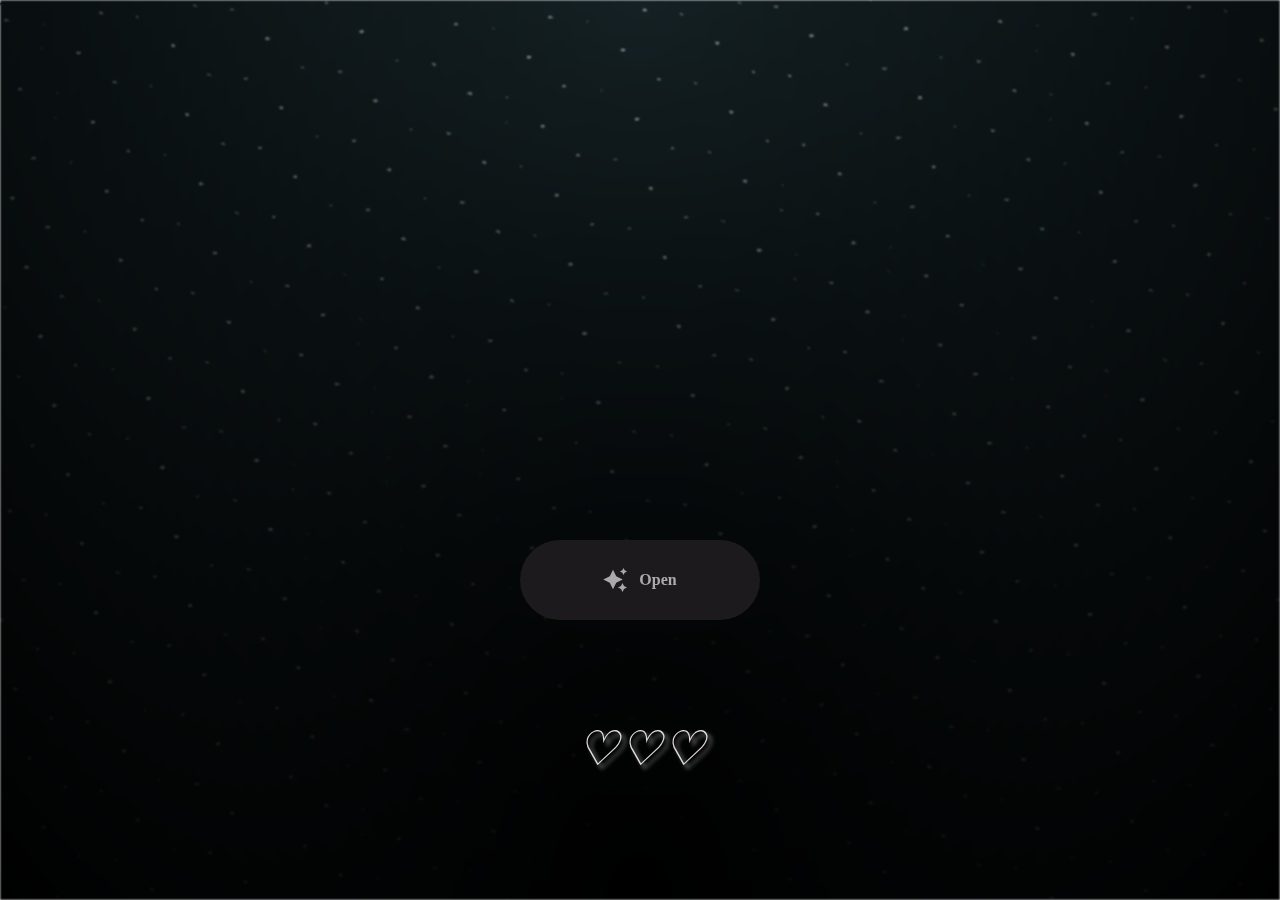
<file: index.html>
<html lang="en">

<head>
  <meta charset="UTF-8">
  <meta name="viewport" content="width=device-width, initial-scale=1.0">
  <link rel="shortcut icon" href="images/gift.png" type="image/x-icon">
  <link rel="stylesheet" href="css/index.css">
  <link rel="stylesheet" href="https://fonts.googleapis.com/css?family=Tangerine">


  <!-- Document Title -->
  <title>Happiest Birthday</title>
</head>

<body>
  <!-- Background -->
  <div class="night"></div>

  <!-- Title -->
  <h1 class="title effect-text" style="color:rgb(228, 221, 219); font-size: 20px;   font-family: 'Tangerine', serif;
  font-size: 48px;
  text-shadow: 4px 4px 4px #aaa;"></h1>

  <!-- Button -->
  <div style="position: absolute; top: 60vh; width: 100%; display: flex; justify-content: center;">
    <a href="flower.html" class="btn">
      <svg height="24" width="24" fill="#FFFFFF" viewBox="0 0 24 24" data-name="Layer 1" id="Layer_1" class="sparkle">
        <path
          d="M10,21.236,6.755,14.745.264,11.5,6.755,8.255,10,1.764l3.245,6.491L19.736,11.5l-6.491,3.245ZM18,21l1.5,3L21,21l3-1.5L21,18l-1.5-3L18,18l-3,1.5ZM19.333,4.667,20.5,7l1.167-2.333L24,3.5,21.667,2.333,20.5,0,19.333,2.333,17,3.5Z">
        </path>
      </svg>

      <span class="text">Open</span>
    </a>
  </div>

  <div style="position: absolute; top: 80vh; width: 100%; display: flex; justify-content: center;">

    <i style="color:rgb(228, 221, 219); font-size: 20px;   font-family: 'Tangerine', serif;
    font-size: 48px;
    text-shadow: 4px 4px 4px #aaa;" >  ♡♡♡</i>
  </div>

  <p>This is a paragraph.</p>

  <script src="js/index.js"></script>
</body>

</html>
</file>
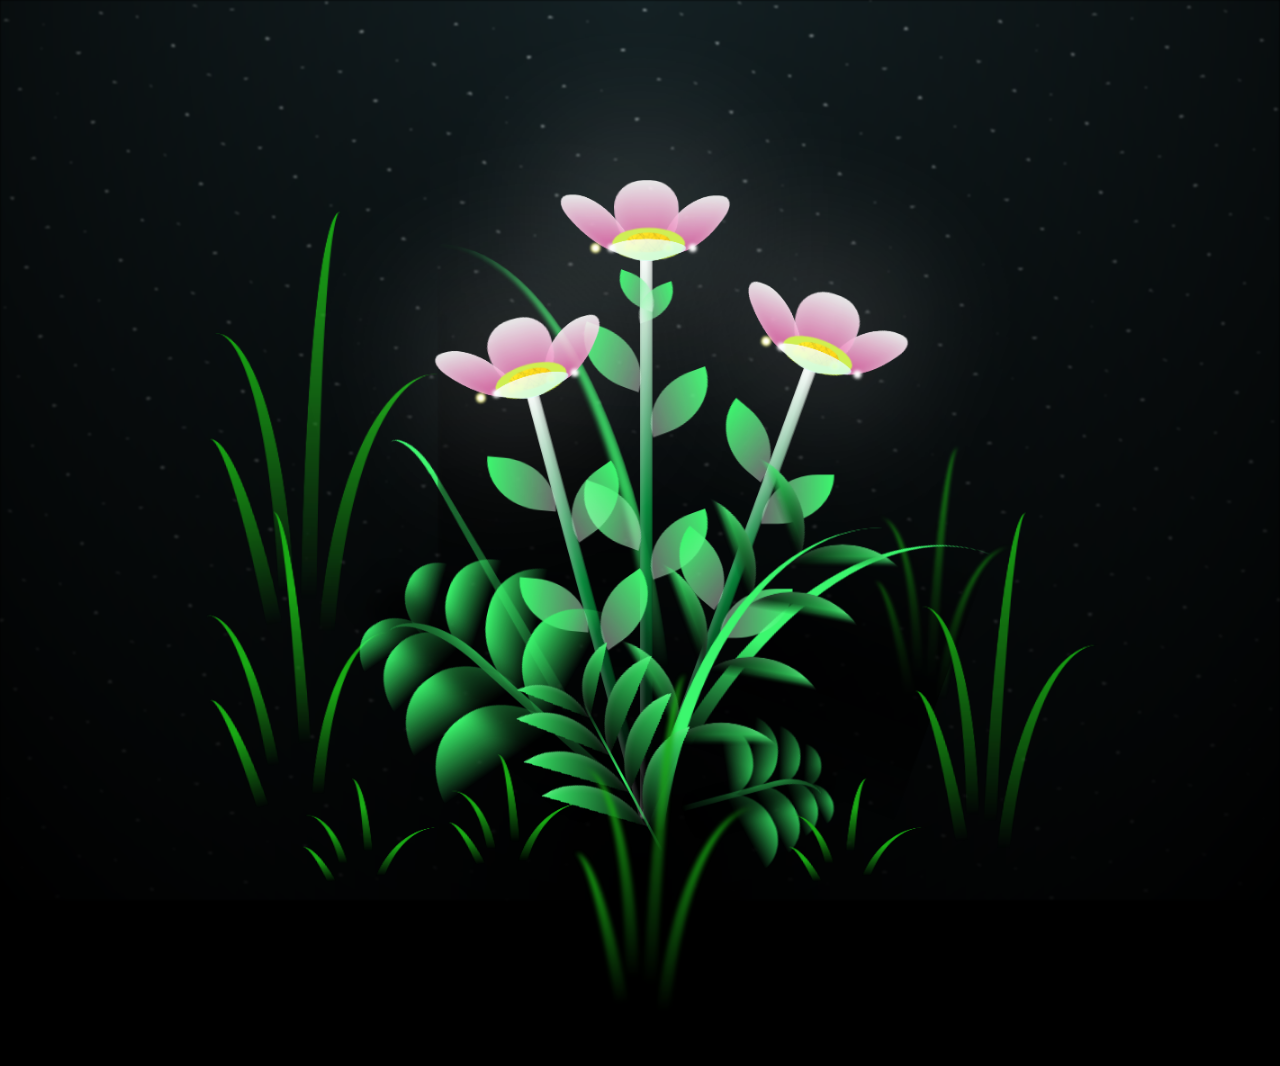
<file: flower.html>
<!DOCTYPE html>
<html lang="en">

<head>
  <meta charset="UTF-8">
  <meta http-equiv="X-UA-Compatible" content="IE=edge">
  <meta name="viewport" content="width=device-width, initial-scale=1.0">
  <link rel="shortcut icon" href="images/gift.png" type="image/x-icon">
  <link rel="stylesheet" href="css/style.css">
  <link rel="stylesheet" href="https://fonts.googleapis.com/css?family=Tangerine">

  <!-- Document Title -->
  <title>Happiest Birthday</title>
</head>

<body class="not-loaded">
  <!-- Background -->
  <div class="night"></div>

  <!-- Flower -->
  <div class="flowers">
    <div class="flower flower--1">
      <div class="flower__leafs flower__leafs--1">
        <div class="flower__leaf flower__leaf--1"></div>
        <div class="flower__leaf flower__leaf--2"></div>
        <div class="flower__leaf flower__leaf--3"></div>
        <div class="flower__leaf flower__leaf--4"></div>
        <div class="flower__white-circle"></div>

        <div class="flower__light flower__light--1"></div>
        <div class="flower__light flower__light--2"></div>
        <div class="flower__light flower__light--3"></div>
        <div class="flower__light flower__light--4"></div>
        <div class="flower__light flower__light--5"></div>
        <div class="flower__light flower__light--6"></div>
        <div class="flower__light flower__light--7"></div>
        <div class="flower__light flower__light--8"></div>

      </div>
      <div class="flower__line">
        <div class="flower__line__leaf flower__line__leaf--1"></div>
        <div class="flower__line__leaf flower__line__leaf--2"></div>
        <div class="flower__line__leaf flower__line__leaf--3"></div>
        <div class="flower__line__leaf flower__line__leaf--4"></div>
        <div class="flower__line__leaf flower__line__leaf--5"></div>
        <div class="flower__line__leaf flower__line__leaf--6"></div>
      </div>
    </div>

    <div class="flower flower--2">
      <div class="flower__leafs flower__leafs--2">
        <div class="flower__leaf flower__leaf--1"></div>
        <div class="flower__leaf flower__leaf--2"></div>
        <div class="flower__leaf flower__leaf--3"></div>
        <div class="flower__leaf flower__leaf--4"></div>
        <div class="flower__white-circle"></div>

        <div class="flower__light flower__light--1"></div>
        <div class="flower__light flower__light--2"></div>
        <div class="flower__light flower__light--3"></div>
        <div class="flower__light flower__light--4"></div>
        <div class="flower__light flower__light--5"></div>
        <div class="flower__light flower__light--6"></div>
        <div class="flower__light flower__light--7"></div>
        <div class="flower__light flower__light--8"></div>

      </div>
      <div class="flower__line">
        <div class="flower__line__leaf flower__line__leaf--1"></div>
        <div class="flower__line__leaf flower__line__leaf--2"></div>
        <div class="flower__line__leaf flower__line__leaf--3"></div>
        <div class="flower__line__leaf flower__line__leaf--4"></div>
      </div>
    </div>

    <div class="flower flower--3">
      <div class="flower__leafs flower__leafs--3">
        <div class="flower__leaf flower__leaf--1"></div>
        <div class="flower__leaf flower__leaf--2"></div>
        <div class="flower__leaf flower__leaf--3"></div>
        <div class="flower__leaf flower__leaf--4"></div>
        <div class="flower__white-circle"></div>

        <div class="flower__light flower__light--1"></div>
        <div class="flower__light flower__light--2"></div>
        <div class="flower__light flower__light--3"></div>
        <div class="flower__light flower__light--4"></div>
        <div class="flower__light flower__light--5"></div>
        <div class="flower__light flower__light--6"></div>
        <div class="flower__light flower__light--7"></div>
        <div class="flower__light flower__light--8"></div>

      </div>
      <div class="flower__line">
        <div class="flower__line__leaf flower__line__leaf--1"></div>
        <div class="flower__line__leaf flower__line__leaf--2"></div>
        <div class="flower__line__leaf flower__line__leaf--3"></div>
        <div class="flower__line__leaf flower__line__leaf--4"></div>
      </div>
    </div>

    <div class="grow-ans" style="--d:1.2s">
      <div class="flower__g-long">
        <div class="flower__g-long__top"></div>
        <div class="flower__g-long__bottom"></div>
      </div>
    </div>

    <div class="growing-grass">
      <div class="flower__grass flower__grass--1">
        <div class="flower__grass--top"></div>
        <div class="flower__grass--bottom"></div>
        <div class="flower__grass__leaf flower__grass__leaf--1"></div>
        <div class="flower__grass__leaf flower__grass__leaf--2"></div>
        <div class="flower__grass__leaf flower__grass__leaf--3"></div>
        <div class="flower__grass__leaf flower__grass__leaf--4"></div>
        <div class="flower__grass__leaf flower__grass__leaf--5"></div>
        <div class="flower__grass__leaf flower__grass__leaf--6"></div>
        <div class="flower__grass__leaf flower__grass__leaf--7"></div>
        <div class="flower__grass__leaf flower__grass__leaf--8"></div>
        <div class="flower__grass__overlay"></div>
      </div>
    </div>

    <div class="growing-grass">
      <div class="flower__grass flower__grass--2">
        <div class="flower__grass--top"></div>
        <div class="flower__grass--bottom"></div>
        <div class="flower__grass__leaf flower__grass__leaf--1"></div>
        <div class="flower__grass__leaf flower__grass__leaf--2"></div>
        <div class="flower__grass__leaf flower__grass__leaf--3"></div>
        <div class="flower__grass__leaf flower__grass__leaf--4"></div>
        <div class="flower__grass__leaf flower__grass__leaf--5"></div>
        <div class="flower__grass__leaf flower__grass__leaf--6"></div>
        <div class="flower__grass__leaf flower__grass__leaf--7"></div>
        <div class="flower__grass__leaf flower__grass__leaf--8"></div>
        <div class="flower__grass__overlay"></div>
      </div>
    </div>

    <div class="grow-ans" style="--d:2.4s">
      <div class="flower__g-right flower__g-right--1">
        <div class="leaf"></div>
      </div>
    </div>

    <div class="grow-ans" style="--d:2.8s">
      <div class="flower__g-right flower__g-right--2">
        <div class="leaf"></div>
      </div>
    </div>

    <div class="grow-ans" style="--d:2.8s">
      <div class="flower__g-front">
        <div class="flower__g-front__leaf-wrapper flower__g-front__leaf-wrapper--1">
          <div class="flower__g-front__leaf"></div>
        </div>
        <div class="flower__g-front__leaf-wrapper flower__g-front__leaf-wrapper--2">
          <div class="flower__g-front__leaf"></div>
        </div>
        <div class="flower__g-front__leaf-wrapper flower__g-front__leaf-wrapper--3">
          <div class="flower__g-front__leaf"></div>
        </div>
        <div class="flower__g-front__leaf-wrapper flower__g-front__leaf-wrapper--4">
          <div class="flower__g-front__leaf"></div>
        </div>
        <div class="flower__g-front__leaf-wrapper flower__g-front__leaf-wrapper--5">
          <div class="flower__g-front__leaf"></div>
        </div>
        <div class="flower__g-front__leaf-wrapper flower__g-front__leaf-wrapper--6">
          <div class="flower__g-front__leaf"></div>
        </div>
        <div class="flower__g-front__leaf-wrapper flower__g-front__leaf-wrapper--7">
          <div class="flower__g-front__leaf"></div>
        </div>
        <div class="flower__g-front__leaf-wrapper flower__g-front__leaf-wrapper--8">
          <div class="flower__g-front__leaf"></div>
        </div>
        <div class="flower__g-front__line"></div>
      </div>
    </div>

    <div class="grow-ans" style="--d:3.2s">
      <div class="flower__g-fr">
        <div class="leaf"></div>
        <div class="flower__g-fr__leaf flower__g-fr__leaf--1"></div>
        <div class="flower__g-fr__leaf flower__g-fr__leaf--2"></div>
        <div class="flower__g-fr__leaf flower__g-fr__leaf--3"></div>
        <div class="flower__g-fr__leaf flower__g-fr__leaf--4"></div>
        <div class="flower__g-fr__leaf flower__g-fr__leaf--5"></div>
        <div class="flower__g-fr__leaf flower__g-fr__leaf--6"></div>
        <div class="flower__g-fr__leaf flower__g-fr__leaf--7"></div>
        <div class="flower__g-fr__leaf flower__g-fr__leaf--8"></div>
      </div>
    </div>

    <div class="long-g long-g--0">
      <div class="grow-ans" style="--d:3s">
        <div class="leaf leaf--0"></div>
      </div>
      <div class="grow-ans" style="--d:2.2s">
        <div class="leaf leaf--1"></div>
      </div>
      <div class="grow-ans" style="--d:3.4s">
        <div class="leaf leaf--2"></div>
      </div>
      <div class="grow-ans" style="--d:3.6s">
        <div class="leaf leaf--3"></div>
      </div>
    </div>

    <div class="long-g long-g--1">
      <div class="grow-ans" style="--d:3.6s">
        <div class="leaf leaf--0"></div>
      </div>
      <div class="grow-ans" style="--d:3.8s">
        <div class="leaf leaf--1"></div>
      </div>
      <div class="grow-ans" style="--d:4s">
        <div class="leaf leaf--2"></div>
      </div>
      <div class="grow-ans" style="--d:4.2s">
        <div class="leaf leaf--3"></div>
      </div>
    </div>

    <div class="long-g long-g--2">
      <div class="grow-ans" style="--d:4s">
        <div class="leaf leaf--0"></div>
      </div>
      <div class="grow-ans" style="--d:4.2s">
        <div class="leaf leaf--1"></div>
      </div>
      <div class="grow-ans" style="--d:4.4s">
        <div class="leaf leaf--2"></div>
      </div>
      <div class="grow-ans" style="--d:4.6s">
        <div class="leaf leaf--3"></div>
      </div>
    </div>

    <div class="long-g long-g--3">
      <div class="grow-ans" style="--d:4s">
        <div class="leaf leaf--0"></div>
      </div>
      <div class="grow-ans" style="--d:4.2s">
        <div class="leaf leaf--1"></div>
      </div>
      <div class="grow-ans" style="--d:3s">
        <div class="leaf leaf--2"></div>
      </div>
      <div class="grow-ans" style="--d:3.6s">
        <div class="leaf leaf--3"></div>
      </div>
    </div>

    <div class="long-g long-g--4">
      <div class="grow-ans" style="--d:4s">
        <div class="leaf leaf--0"></div>
      </div>
      <div class="grow-ans" style="--d:4.2s">
        <div class="leaf leaf--1"></div>
      </div>
      <div class="grow-ans" style="--d:3s">
        <div class="leaf leaf--2"></div>
      </div>
      <div class="grow-ans" style="--d:3.6s">
        <div class="leaf leaf--3"></div>
      </div>
    </div>

    <div class="long-g long-g--5">
      <div class="grow-ans" style="--d:4s">
        <div class="leaf leaf--0"></div>
      </div>
      <div class="grow-ans" style="--d:4.2s">
        <div class="leaf leaf--1"></div>
      </div>
      <div class="grow-ans" style="--d:3s">
        <div class="leaf leaf--2"></div>
      </div>
      <div class="grow-ans" style="--d:3.6s">
        <div class="leaf leaf--3"></div>
      </div>
    </div>

    <div class="long-g long-g--6">
      <div class="grow-ans" style="--d:4.2s">
        <div class="leaf leaf--0"></div>
      </div>
      <div class="grow-ans" style="--d:4.4s">
        <div class="leaf leaf--1"></div>
      </div>
      <div class="grow-ans" style="--d:4.6s">
        <div class="leaf leaf--2"></div>
      </div>
      <div class="grow-ans" style="--d:4.8s">
        <div class="leaf leaf--3"></div>
      </div>
    </div>

    <div class="long-g long-g--7">
      <div class="grow-ans" style="--d:3s">
        <div class="leaf leaf--0"></div>
      </div>
      <div class="grow-ans" style="--d:3.2s">
        <div class="leaf leaf--1"></div>
      </div>
      <div class="grow-ans" style="--d:3.5s">
        <div class="leaf leaf--2"></div>
      </div>
      <div class="grow-ans" style="--d:3.6s">
        <div class="leaf leaf--3"></div>
      </div>
    </div>
  </div>

  <!-- Title -->
  <h1 class="title"><span id="title"></span></h1>
</body>

</html>

<!-- Import Javascript -->
<script src="js/main.js"></script>
</file>
<file: css/index.css>
*,
*::after,
*::before {
  padding: 0;
  margin: 0;
  box-sizing: border-box;
}

:root {
  --dark-color: #000;
}

.night {
  position: fixed;
  left: 50%;
  top: 0;
  transform: translateX(-50%);
  width: 100%;
  height: 100%;
  filter: blur(0.1vmin);
  background-image: radial-gradient(ellipse at top, transparent 0%, var(--dark-color)), radial-gradient(ellipse at bottom, var(--dark-color), rgba(145, 233, 255, 0.2)), repeating-linear-gradient(220deg, rgb(0, 0, 0) 0px, rgb(0, 0, 0) 19px, transparent 19px, transparent 22px), repeating-linear-gradient(189deg, rgb(0, 0, 0) 0px, rgb(0, 0, 0) 19px, transparent 19px, transparent 22px), repeating-linear-gradient(148deg, rgb(0, 0, 0) 0px, rgb(0, 0, 0) 19px, transparent 19px, transparent 22px), linear-gradient(90deg, rgb(255, 255, 250), rgb(240, 240, 240));
}



.title {
  position: absolute;
  top: 0;
  left: 0;
  color: white;
  font-family: 'Courier New', Courier, monospace;

  display: flex;
  flex-wrap: wrap;
  justify-content: center;
  align-content: center;
  align-items: center;

  width: 100%;
  height: 100vh;
  text-shadow: 0 0 20px white;
  letter-spacing: 0px;
}

@media (min-width: 500px) {
  .title {
    letter-spacing: 20px;
  }
}

@keyframes typing {
  from {
    opacity: 0;
  }

  to {
    opacity: 1;
  }
}

/* Terapkan animasi dengan delay */
.title span {
  opacity: 0;
  animation: typing 1s ease forwards;
  animation-delay: var(--delay);
}

a {
  text-decoration: none;
}

.btn {
  border: none;
  width: 15em;
  height: 5em;
  border-radius: 3em;
  display: flex;
  justify-content: center;
  align-items: center;
  gap: 12px;
  background: #1C1A1C;
  cursor: pointer;
  transition: all 450ms ease-in-out;
}

.sparkle {
  fill: #AAAAAA;
  transition: all 800ms ease;
}

.text {
  font-weight: 600;
  color: #AAAAAA;
  font-size: medium;
}

.btn:hover {
  background: linear-gradient(0deg, #edaadf, #f516ee);
  box-shadow: inset 0px 1px 0px 0px rgba(255, 255, 255, 0.4),
    inset 0px -4px 0px 0px rgba(0, 0, 0, 0.2),
    0px 0px 0px 4px rgba(255, 255, 255, 0.2),
    0px 0px 180px 0px #f516ee;
  transform: translateY(-2px);
}

.btn:hover .text {
  color: white;
}

.btn:hover .sparkle {
  fill: rgb(255, 254, 254);
  transform: scale(2.1);
}


@keyframes bellshake {
  0% { transform: rotate(0); }
  15% { transform: rotate(5deg); }
  30% { transform: rotate(-5deg); }
  45% { transform: rotate(4deg); }
  60% { transform: rotate(-4deg); }
  75% { transform: rotate(2deg); }
  85% { transform: rotate(-2deg); }
  92% { transform: rotate(1deg); }
  100% { transform: rotate(0); }
}
</file>
<file: css/style.css>
*,
*::after,
*::before {
  padding: 0;
  margin: 0;
  box-sizing: border-box;
}

:root {
  --dark-color: #000;
}

.title {
  position: absolute;
  width: 100%;
  text-align: center;
  margin-top: 20px;
  top: 0;
  left: 0;
  color: #a7ffee;
  text-shadow: 0px 0px 20px rgb(247, 77, 173);
  font-family: 'Tangerine', serif;
  font-size: 48px;

}

body {
  display: flex;
  align-items: flex-end;
  justify-content: center;
  min-height: 100vh;
  background-color: var(--dark-color);
  overflow: hidden;
  perspective: 1000px;
  text-shadow: 0px 0px 20px rgb(247, 77, 173);
  font-family: 'Tangerine', serif;
  font-size: 48px;
  text-shadow: 4px 4px 4px #f3e5e5;
}

.night {
  position: fixed;
  left: 50%;
  top: 0;
  transform: translateX(-50%);
  width: 100%;
  height: 100%;
  filter: blur(0.1vmin);
  background-image: radial-gradient(ellipse at top, transparent 0%, var(--dark-color)), radial-gradient(ellipse at bottom, var(--dark-color), rgba(145, 233, 255, 0.2)), repeating-linear-gradient(220deg, rgb(0, 0, 0) 0px, rgb(0, 0, 0) 19px, transparent 19px, transparent 22px), repeating-linear-gradient(189deg, rgb(0, 0, 0) 0px, rgb(0, 0, 0) 19px, transparent 19px, transparent 22px), repeating-linear-gradient(148deg, rgb(0, 0, 0) 0px, rgb(0, 0, 0) 19px, transparent 19px, transparent 22px), linear-gradient(90deg, rgb(255, 255, 250), rgb(240, 240, 240));
}

.flowers {
  position: relative;
  transform: scale(0.9);
}

.flower {
  position: absolute;
  bottom: 10vmin;
  transform-origin: bottom center;
  z-index: 10;
  --fl-speed: 0.8s;
}

.flower--1 {
  animation: moving-flower-1 4s linear infinite;
}

.flower--1 .flower__line {
  height: 70vmin;
  animation-delay: 0.3s;
}

.flower--1 .flower__line__leaf--1 {
  animation: blooming-leaf-right var(--fl-speed) 1.6s backwards;
}

.flower--1 .flower__line__leaf--2 {
  animation: blooming-leaf-right var(--fl-speed) 1.4s backwards;
}

.flower--1 .flower__line__leaf--3 {
  animation: blooming-leaf-left var(--fl-speed) 1.2s backwards;
}

.flower--1 .flower__line__leaf--4 {
  animation: blooming-leaf-left var(--fl-speed) 1s backwards;
}

.flower--1 .flower__line__leaf--5 {
  animation: blooming-leaf-right var(--fl-speed) 1.8s backwards;
}

.flower--1 .flower__line__leaf--6 {
  animation: blooming-leaf-left var(--fl-speed) 2s backwards;
}

.flower--2 {
  left: 50%;
  transform: rotate(20deg);
  animation: moving-flower-2 4s linear infinite;
}

.flower--2 .flower__line {
  height: 60vmin;
  animation-delay: 0.6s;
}

.flower--2 .flower__line__leaf--1 {
  animation: blooming-leaf-right var(--fl-speed) 1.9s backwards;
}

.flower--2 .flower__line__leaf--2 {
  animation: blooming-leaf-right var(--fl-speed) 1.7s backwards;
}

.flower--2 .flower__line__leaf--3 {
  animation: blooming-leaf-left var(--fl-speed) 1.5s backwards;
}

.flower--2 .flower__line__leaf--4 {
  animation: blooming-leaf-left var(--fl-speed) 1.3s backwards;
}

.flower--3 {
  left: 50%;
  transform: rotate(-15deg);
  animation: moving-flower-3 4s linear infinite;
}

.flower--3 .flower__line {
  animation-delay: 0.9s;
}

.flower--3 .flower__line__leaf--1 {
  animation: blooming-leaf-right var(--fl-speed) 2.5s backwards;
}

.flower--3 .flower__line__leaf--2 {
  animation: blooming-leaf-right var(--fl-speed) 2.3s backwards;
}

.flower--3 .flower__line__leaf--3 {
  animation: blooming-leaf-left var(--fl-speed) 2.1s backwards;
}

.flower--3 .flower__line__leaf--4 {
  animation: blooming-leaf-left var(--fl-speed) 1.9s backwards;
}

.flower__leafs {
  position: relative;
  animation: blooming-flower 2s backwards;
}

.flower__leafs--1 {
  animation-delay: 1.1s;
}

.flower__leafs--2 {
  animation-delay: 1.4s;
}

.flower__leafs--3 {
  animation-delay: 1.7s;
}

.flower__leafs::after {
  content: "";
  position: absolute;
  left: 0;
  top: 0;
  transform: translate(-50%, -100%);
  width: 8vmin;
  height: 8vmin;
  background-color: #fff;
  filter: blur(10vmin);
}

.flower__leaf {
  position: absolute;
  bottom: 0;
  left: 50%;
  width: 8vmin;
  height: 11vmin;
  border-radius: 51% 49% 47% 53%/44% 45% 55% 69%;
  background-color: #a7ffee;
  background-image: linear-gradient(to top, #e0499a, #fff);
  transform-origin: bottom center;
  opacity: 0.9;
  box-shadow: inset 0 0 2vmin rgba(255, 255, 255, 0.5);
}

.flower__leaf--1 {
  transform: translate(-10%, 1%) rotateY(40deg) rotateX(-50deg);
}

.flower__leaf--2 {
  transform: translate(-50%, -4%) rotateX(40deg);
}

.flower__leaf--3 {
  transform: translate(-90%, 0%) rotateY(45deg) rotateX(50deg);
}

.flower__leaf--4 {
  width: 8vmin;
  height: 8vmin;
  transform-origin: bottom left;
  border-radius: 4vmin 10vmin 4vmin 4vmin;
  transform: translate(0%, 18%) rotateX(70deg) rotate(-43deg);
  background-image: linear-gradient(to top, rgba(255, 2555, 255, 0.4), #fff);
  z-index: 1;
  opacity: 0.8;
  -webkit-transform: translate(0%, 18%) rotateX(70deg) rotate(-43deg);
  -moz-transform: translate(0%, 18%) rotateX(70deg) rotate(-43deg);
  -ms-transform: translate(0%, 18%) rotateX(70deg) rotate(-43deg);
  -o-transform: translate(0%, 18%) rotateX(70deg) rotate(-43deg);
}

.flower__white-circle {
  position: absolute;
  left: -3.5vmin;
  top: -3vmin;
  width: 9vmin;
  height: 4vmin;
  border-radius: 50%;
  background-color: #cbed41;
}

.flower__white-circle::after {
  content: "";
  position: absolute;
  left: 50%;
  top: 45%;
  transform: translate(-50%, -50%);
  width: 60%;
  height: 60%;
  border-radius: inherit;
  background-image: repeating-linear-gradient(135deg, rgba(0, 0, 0, 0.03) 0px, rgba(0, 0, 0, 0.03) 1px, transparent 1px, transparent 12px), repeating-linear-gradient(45deg, rgba(0, 0, 0, 0.03) 0px, rgba(0, 0, 0, 0.03) 1px, transparent 1px, transparent 12px), repeating-linear-gradient(67.5deg, rgba(0, 0, 0, 0.03) 0px, rgba(0, 0, 0, 0.03) 1px, transparent 1px, transparent 12px), repeating-linear-gradient(135deg, rgba(0, 0, 0, 0.03) 0px, rgba(0, 0, 0, 0.03) 1px, transparent 1px, transparent 12px), repeating-linear-gradient(45deg, rgba(0, 0, 0, 0.03) 0px, rgba(0, 0, 0, 0.03) 1px, transparent 1px, transparent 12px), repeating-linear-gradient(112.5deg, rgba(0, 0, 0, 0.03) 0px, rgba(0, 0, 0, 0.03) 1px, transparent 1px, transparent 12px), repeating-linear-gradient(112.5deg, rgba(0, 0, 0, 0.03) 0px, rgba(0, 0, 0, 0.03) 1px, transparent 1px, transparent 12px), repeating-linear-gradient(45deg, rgba(0, 0, 0, 0.03) 0px, rgba(0, 0, 0, 0.03) 1px, transparent 1px, transparent 12px), repeating-linear-gradient(22.5deg, rgba(0, 0, 0, 0.03) 0px, rgba(0, 0, 0, 0.03) 1px, transparent 1px, transparent 12px), repeating-linear-gradient(45deg, rgba(0, 0, 0, 0.03) 0px, rgba(0, 0, 0, 0.03) 1px, transparent 1px, transparent 12px), repeating-linear-gradient(22.5deg, rgba(0, 0, 0, 0.03) 0px, rgba(0, 0, 0, 0.03) 1px, transparent 1px, transparent 12px), repeating-linear-gradient(135deg, rgba(0, 0, 0, 0.03) 0px, rgba(0, 0, 0, 0.03) 1px, transparent 1px, transparent 12px), repeating-linear-gradient(157.5deg, rgba(0, 0, 0, 0.03) 0px, rgba(0, 0, 0, 0.03) 1px, transparent 1px, transparent 12px), repeating-linear-gradient(67.5deg, rgba(0, 0, 0, 0.03) 0px, rgba(0, 0, 0, 0.03) 1px, transparent 1px, transparent 12px), repeating-linear-gradient(67.5deg, rgba(0, 0, 0, 0.03) 0px, rgba(0, 0, 0, 0.03) 1px, transparent 1px, transparent 12px), linear-gradient(90deg, rgb(255, 235, 18), rgb(255, 206, 0));
}

.flower__line {
  height: 55vmin;
  width: 1.5vmin;
  background-image: linear-gradient(to left, rgba(0, 0, 0, 0.2), transparent, rgba(255, 255, 255, 0.2)), linear-gradient(to top, transparent 10%, #098a3c, #fff);
  box-shadow: inset 0 0 2px rgba(0, 0, 0, 0.5);
  animation: grow-flower-tree 4s backwards;
}

.flower__line__leaf {
  --w: 7vmin;
  --h: calc(var(--w) + 2vmin);
  position: absolute;
  top: 20%;
  left: 90%;
  width: var(--w);
  height: var(--h);
  border-top-right-radius: var(--h);
  border-bottom-left-radius: var(--h);
  background-image: linear-gradient(to top, rgba(255, 255, 255, 0.4), #3cf76e);
}

.flower__line__leaf--1 {
  transform: rotate(70deg) rotateY(30deg);
}

.flower__line__leaf--2 {
  top: 45%;
  transform: rotate(70deg) rotateY(30deg);
}

.flower__line__leaf--3,
.flower__line__leaf--4,
.flower__line__leaf--6 {
  border-top-right-radius: 0;
  border-bottom-left-radius: 0;
  border-top-left-radius: var(--h);
  border-bottom-right-radius: var(--h);
  left: -460%;
  top: 12%;
  transform: rotate(-70deg) rotateY(30deg);
}

.flower__line__leaf--4 {
  top: 40%;
}

.flower__line__leaf--5 {
  top: 0;
  transform-origin: left;
  transform: rotate(70deg) rotateY(30deg) scale(0.6);
}

.flower__line__leaf--6 {
  top: -2%;
  left: -450%;
  transform-origin: right;
  transform: rotate(-70deg) rotateY(30deg) scale(0.6);
}

.flower__light {
  position: absolute;
  bottom: 0vmin;
  width: 1vmin;
  height: 1vmin;
  background-color: rgb(255, 251, 0);
  border-radius: 50%;
  filter: blur(0.2vmin);
  animation: light-ans 4s linear infinite backwards;
}

.flower__light:nth-child(odd) {
  background-color: #fff;
}

.flower__light--1 {
  left: -2vmin;
  animation-delay: 1s;
}

.flower__light--2 {
  left: 3vmin;
  animation-delay: 0.5s;
}

.flower__light--3 {
  left: -6vmin;
  animation-delay: 0.3s;
}

.flower__light--4 {
  left: 6vmin;
  animation-delay: 0.9s;
}

.flower__light--5 {
  left: -1vmin;
  animation-delay: 1.5s;
}

.flower__light--6 {
  left: -4vmin;
  animation-delay: 3s;
}

.flower__light--7 {
  left: 3vmin;
  animation-delay: 2s;
}

.flower__light--8 {
  left: -6vmin;
  animation-delay: 3.5s;
}

.flower__grass {
  --c: #3cf76e;
  --line-w: 1.5vmin;
  position: absolute;
  bottom: 12vmin;
  left: -7vmin;
  display: flex;
  flex-direction: column;
  align-items: flex-end;
  z-index: 20;
  transform-origin: bottom center;
  transform: rotate(-48deg) rotateY(40deg);
}

.flower__grass--1 {
  animation: moving-grass 2s linear infinite;
}

.flower__grass--2 {
  left: 2vmin;
  bottom: 10vmin;
  transform: scale(0.5) rotate(75deg) rotateX(10deg) rotateY(-200deg);
  opacity: 0.8;
  z-index: 0;
  animation: moving-grass--2 1.5s linear infinite;
}

.flower__grass--top {
  width: 7vmin;
  height: 10vmin;
  border-top-right-radius: 100%;
  border-right: var(--line-w) solid var(--c);
  transform-origin: bottom center;
  transform: rotate(-2deg);
}

.flower__grass--bottom {
  margin-top: -2px;
  width: var(--line-w);
  height: 25vmin;
  background-image: linear-gradient(to top, transparent, var(--c));
}

.flower__grass__leaf {
  --size: 10vmin;
  position: absolute;
  width: calc(var(--size) * 2.1);
  height: var(--size);
  border-top-left-radius: var(--size);
  border-top-right-radius: var(--size);
  background-image: linear-gradient(to top, transparent, transparent 30%, var(--c));
  z-index: 100;
}

.flower__grass__leaf--1 {
  top: -6%;
  left: 30%;
  --size: 6vmin;
  transform: rotate(-20deg);
  animation: growing-grass-ans--1 2s 2.6s backwards;
}

@keyframes growing-grass-ans--1 {
  0% {
    transform-origin: bottom left;
    transform: rotate(-20deg) scale(0);
  }
}

.flower__grass__leaf--2 {
  top: -5%;
  left: -110%;
  --size: 6vmin;
  transform: rotate(10deg);
  animation: growing-grass-ans--2 2s 2.4s linear backwards;
}

@keyframes growing-grass-ans--2 {
  0% {
    transform-origin: bottom right;
    transform: rotate(10deg) scale(0);
  }
}

.flower__grass__leaf--3 {
  top: 5%;
  left: 60%;
  --size: 8vmin;
  transform: rotate(-18deg) rotateX(-20deg);
  animation: growing-grass-ans--3 2s 2.2s linear backwards;
}

@keyframes growing-grass-ans--3 {
  0% {
    transform-origin: bottom left;
    transform: rotate(-18deg) rotateX(-20deg) scale(0);
  }
}

.flower__grass__leaf--4 {
  top: 6%;
  left: -135%;
  --size: 8vmin;
  transform: rotate(2deg);
  animation: growing-grass-ans--4 2s 2s linear backwards;
}

@keyframes growing-grass-ans--4 {
  0% {
    transform-origin: bottom right;
    transform: rotate(2deg) scale(0);
  }
}

.flower__grass__leaf--5 {
  top: 20%;
  left: 60%;
  --size: 10vmin;
  transform: rotate(-24deg) rotateX(-20deg);
  animation: growing-grass-ans--5 2s 1.8s linear backwards;
}

@keyframes growing-grass-ans--5 {
  0% {
    transform-origin: bottom left;
    transform: rotate(-24deg) rotateX(-20deg) scale(0);
  }
}

.flower__grass__leaf--6 {
  top: 22%;
  left: -180%;
  --size: 10vmin;
  transform: rotate(10deg);
  animation: growing-grass-ans--6 2s 1.6s linear backwards;
}

@keyframes growing-grass-ans--6 {
  0% {
    transform-origin: bottom right;
    transform: rotate(10deg) scale(0);
  }
}

.flower__grass__leaf--7 {
  top: 39%;
  left: 70%;
  --size: 10vmin;
  transform: rotate(-10deg);
  animation: growing-grass-ans--7 2s 1.4s linear backwards;
}

@keyframes growing-grass-ans--7 {
  0% {
    transform-origin: bottom left;
    transform: rotate(-10deg) scale(0);
  }
}

.flower__grass__leaf--8 {
  top: 40%;
  left: -215%;
  --size: 11vmin;
  transform: rotate(10deg);
  animation: growing-grass-ans--8 2s 1.2s linear backwards;
}

@keyframes growing-grass-ans--8 {
  0% {
    transform-origin: bottom right;
    transform: rotate(10deg) scale(0);
  }
}

.flower__grass__overlay {
  position: absolute;
  top: -10%;
  right: 0%;
  width: 100%;
  height: 100%;
  background-color: rgba(0, 0, 0, 0.6);
  filter: blur(1.5vmin);
  z-index: 100;
}

.flower__g-long {
  --w: 2vmin;
  --h: 6vmin;
  --c: #3cf76e;
  position: absolute;
  bottom: 10vmin;
  left: -3vmin;
  transform-origin: bottom center;
  transform: rotate(-30deg) rotateY(-20deg);
  display: flex;
  flex-direction: column;
  align-items: flex-end;
  animation: flower-g-long-ans 3s linear infinite;
}

@keyframes flower-g-long-ans {

  0%,
  100% {
    transform: rotate(-30deg) rotateY(-20deg);
  }

  50% {
    transform: rotate(-32deg) rotateY(-20deg);
  }
}

.flower__g-long__top {
  top: calc(var(--h) * -1);
  width: calc(var(--w) + 1vmin);
  height: var(--h);
  border-top-right-radius: 100%;
  border-right: 0.7vmin solid var(--c);
  transform: translate(-0.7vmin, 1vmin);
}

.flower__g-long__bottom {
  width: var(--w);
  height: 50vmin;
  transform-origin: bottom center;
  background-image: linear-gradient(to top, transparent 30%, var(--c));
  box-shadow: inset 0 0 2px rgba(0, 0, 0, 0.5);
  -webkit-clip-path: polygon(35% 0, 65% 1%, 100% 100%, 0% 100%);
  clip-path: polygon(35% 0, 65% 1%, 100% 100%, 0% 100%);
}

.flower__g-right {
  position: absolute;
  bottom: 6vmin;
  left: -2vmin;
  transform-origin: bottom left;
  transform: rotate(20deg);
}

.flower__g-right .leaf {
  width: 30vmin;
  height: 50vmin;
  border-top-left-radius: 100%;
  border-left: 2vmin solid #3cf76e;
  background-image: linear-gradient(to bottom, transparent, var(--dark-color) 60%);
  -webkit-mask-image: linear-gradient(to top, transparent 30%, #3cf76e 60%);
}

.flower__g-right--1 {
  animation: flower-g-right-ans 2.5s linear infinite;
}

.flower__g-right--2 {
  left: 5vmin;
  transform: rotateY(-180deg);
  animation: flower-g-right-ans--2 3s linear infinite;
}

.flower__g-right--2 .leaf {
  height: 75vmin;
  filter: blur(0.3vmin);
  opacity: 0.8;
}

@keyframes flower-g-right-ans {

  0%,
  100% {
    transform: rotate(20deg);
  }

  50% {
    transform: rotate(24deg) rotateX(-20deg);
  }
}

@keyframes flower-g-right-ans--2 {

  0%,
  100% {
    transform: rotateY(-180deg) rotate(0deg) rotateX(-20deg);
  }

  50% {
    transform: rotateY(-180deg) rotate(6deg) rotateX(-20deg);
  }
}

.flower__g-front {
  position: absolute;
  bottom: 6vmin;
  left: 2.5vmin;
  z-index: 100;
  transform-origin: bottom center;
  transform: rotate(-28deg) rotateY(30deg) scale(1.04);
  animation: flower__g-front-ans 2s linear infinite;
}

@keyframes flower__g-front-ans {

  0%,
  100% {
    transform: rotate(-28deg) rotateY(30deg) scale(1.04);
  }

  50% {
    transform: rotate(-35deg) rotateY(40deg) scale(1.04);
  }
}

.flower__g-front__line {
  width: 0.3vmin;
  height: 20vmin;
  background-image: linear-gradient(to top, transparent, #3cf76e, transparent 100%);
  position: relative;
}

.flower__g-front__leaf-wrapper {
  position: absolute;
  top: 0;
  left: 0;
  transform-origin: bottom left;
  transform: rotate(10deg);
}

.flower__g-front__leaf-wrapper:nth-child(even) {
  left: 0vmin;
  transform: rotateY(-180deg) rotate(5deg);
  animation: flower__g-front__leaf-left-ans 1s ease-in backwards;
}

.flower__g-front__leaf-wrapper:nth-child(odd) {
  animation: flower__g-front__leaf-ans 1s ease-in backwards;
}

.flower__g-front__leaf-wrapper--1 {
  top: -8vmin;
  transform: scale(0.7);
  animation: flower__g-front__leaf-ans 1s 5.5s ease-in backwards !important;
}

.flower__g-front__leaf-wrapper--2 {
  top: -8vmin;
  transform: rotateY(-180deg) scale(0.7) !important;
  animation: flower__g-front__leaf-left-ans-2 1s 4.6s ease-in backwards !important;
}

.flower__g-front__leaf-wrapper--3 {
  top: -3vmin;
  animation: flower__g-front__leaf-ans 1s 4.6s ease-in backwards;
}

.flower__g-front__leaf-wrapper--4 {
  top: -3vmin;
  transform: rotateY(-180deg) scale(0.9) !important;
  animation: flower__g-front__leaf-left-ans-2 1s 4.6s ease-in backwards !important;
}

@keyframes flower__g-front__leaf-left-ans-2 {
  0% {
    transform: rotateY(-180deg) scale(0);
  }
}

.flower__g-front__leaf-wrapper--5,
.flower__g-front__leaf-wrapper--6 {
  top: 2vmin;
}

.flower__g-front__leaf-wrapper--7,
.flower__g-front__leaf-wrapper--8 {
  top: 6.5vmin;
}

.flower__g-front__leaf-wrapper--2 {
  animation-delay: 5.2s !important;
}

.flower__g-front__leaf-wrapper--3 {
  animation-delay: 4.9s !important;
}

.flower__g-front__leaf-wrapper--5 {
  animation-delay: 4.3s !important;
}

.flower__g-front__leaf-wrapper--6 {
  animation-delay: 4.1s !important;
}

.flower__g-front__leaf-wrapper--7 {
  animation-delay: 3.8s !important;
}

.flower__g-front__leaf-wrapper--8 {
  animation-delay: 3.5s !important;
}

@keyframes flower__g-front__leaf-ans {
  0% {
    transform: rotate(10deg) scale(0);
  }
}

@keyframes flower__g-front__leaf-left-ans {
  0% {
    transform: rotateY(-180deg) rotate(5deg) scale(0);
  }
}

.flower__g-front__leaf {
  width: 10vmin;
  height: 10vmin;
  border-radius: 100% 0% 0% 100%/100% 100% 0% 0%;
  box-shadow: inset 0 2px 1vmin hsla(0, 0%, 100%, 0.2);
  background-image: linear-gradient(to bottom left, transparent, var(--dark-color)), linear-gradient(to bottom right, #3cf76e 50%, transparent 50%, transparent);
  -webkit-mask-image: linear-gradient(to bottom right, #3cf76e 50%, transparent 50%, transparent);
  mask-image: linear-gradient(to bottom right, #3cf76e 50%, transparent 50%, transparent);
}

.flower__g-fr {
  position: absolute;
  bottom: -4vmin;
  left: vmin;
  transform-origin: bottom left;
  z-index: 10;
  animation: flower__g-fr-ans 2s linear infinite;
}

@keyframes flower__g-fr-ans {

  0%,
  100% {
    transform: rotate(2deg);
  }

  50% {
    transform: rotate(4deg);
    -webkit-transform: rotate(4deg);
    -moz-transform: rotate(4deg);
    -ms-transform: rotate(4deg);
    -o-transform: rotate(4deg);
  }
}

.flower__g-fr .leaf {
  width: 30vmin;
  height: 50vmin;
  border-top-left-radius: 100%;
  border-left: 2vmin solid #3cf76e;
  -webkit-mask-image: linear-gradient(to top, transparent 25%, #3cf76e 50%);
  position: relative;
  z-index: 1;
}

.flower__g-fr__leaf {
  position: absolute;
  top: 0;
  left: 0;
  width: 10vmin;
  height: 10vmin;
  border-radius: 100% 0% 0% 100%/100% 100% 0% 0%;
  box-shadow: inset 0 2px 1vmin hsla(0, 0%, 100%, 0.2);
  background-image: linear-gradient(to bottom left, transparent, var(--dark-color) 98%), linear-gradient(to bottom right, #3cf76e 45%, transparent 50%, transparent);
  -webkit-mask-image: linear-gradient(135deg, #3cf76e 40%, transparent 50%, transparent);
}

.flower__g-fr__leaf--1 {
  left: 20vmin;
  transform: rotate(45deg);
  animation: flower__g-fr-leaft-ans-1 0.5s 5.2s linear backwards;
}

@keyframes flower__g-fr-leaft-ans-1 {
  0% {
    transform-origin: left;
    transform: rotate(45deg) scale(0);
  }
}

.flower__g-fr__leaf--2 {
  left: 12vmin;
  top: -7vmin;
  transform: rotate(25deg) rotateY(-180deg);
  animation: flower__g-fr-leaft-ans-6 0.5s 5s linear backwards;
}

.flower__g-fr__leaf--3 {
  left: 15vmin;
  top: 6vmin;
  transform: rotate(55deg);
  animation: flower__g-fr-leaft-ans-5 0.5s 4.8s linear backwards;
}

.flower__g-fr__leaf--4 {
  left: 6vmin;
  top: -2vmin;
  transform: rotate(25deg) rotateY(-180deg);
  animation: flower__g-fr-leaft-ans-6 0.5s 4.6s linear backwards;
}

.flower__g-fr__leaf--5 {
  left: 10vmin;
  top: 14vmin;
  transform: rotate(55deg);
  animation: flower__g-fr-leaft-ans-5 0.5s 4.4s linear backwards;
}

@keyframes flower__g-fr-leaft-ans-5 {
  0% {
    transform-origin: left;
    transform: rotate(55deg) scale(0);
  }
}

.flower__g-fr__leaf--6 {
  left: 0vmin;
  top: 6vmin;
  transform: rotate(25deg) rotateY(-180deg);
  animation: flower__g-fr-leaft-ans-6 0.5s 4.2s linear backwards;
}

@keyframes flower__g-fr-leaft-ans-6 {
  0% {
    transform-origin: right;
    transform: rotate(25deg) rotateY(-180deg) scale(0);
  }
}

.flower__g-fr__leaf--7 {
  left: 5vmin;
  top: 22vmin;
  transform: rotate(45deg);
  animation: flower__g-fr-leaft-ans-7 0.5s 4s linear backwards;
}

@keyframes flower__g-fr-leaft-ans-7 {
  0% {
    transform-origin: left;
    transform: rotate(45deg) scale(0);
  }
}

.flower__g-fr__leaf--8 {
  left: -4vmin;
  top: 15vmin;
  transform: rotate(15deg) rotateY(-180deg);
  animation: flower__g-fr-leaft-ans-8 0.5s 3.8s linear backwards;
}

@keyframes flower__g-fr-leaft-ans-8 {
  0% {
    transform-origin: right;
    transform: rotate(15deg) rotateY(-180deg) scale(0);
  }
}

.long-g {
  position: absolute;
  bottom: 25vmin;
  left: -42vmin;
  transform-origin: bottom left;
}

.long-g--1 {
  bottom: 0vmin;
  transform: scale(0.8) rotate(-5deg);
}

.long-g--1 .leaf {
  -webkit-mask-image: linear-gradient(to top, transparent 40%, #a9e125 80%) !important;
}

.long-g--1 .leaf--1 {
  --w: 5vmin;
  --h: 60vmin;
  left: -2vmin;
  transform: rotate(3deg) rotateY(-180deg);
}

.long-g--2,
.long-g--3 {
  bottom: -3vmin;
  left: -35vmin;
  transform-origin: center;
  transform: scale(0.6) rotateX(60deg);
}

.long-g--2 .leaf,
.long-g--3 .leaf {
  -webkit-mask-image: linear-gradient(to top, transparent 50%, #3cf76e 80%) !important;
}

.long-g--2 .leaf--1,
.long-g--3 .leaf--1 {
  left: -1vmin;
  transform: rotateY(-180deg);
}

.long-g--3 {
  left: -17vmin;
  bottom: 0vmin;
}

.long-g--3 .leaf {
  -webkit-mask-image: linear-gradient(to top, transparent 40%, #3cf76e 80%) !important;
}

.long-g--4 {
  left: 25vmin;
  bottom: -3vmin;
  transform-origin: center;
  transform: scale(0.6) rotateX(60deg);
}

.long-g--4 .leaf {
  -webkit-mask-image: linear-gradient(to top, transparent 50%, #3cf76e 80%) !important;
}

.long-g--5 {
  left: 42vmin;
  bottom: 0vmin;
  transform: scale(0.8) rotate(2deg);
}

.long-g--6 {
  left: 0vmin;
  bottom: -20vmin;
  z-index: 100;
  filter: blur(0.3vmin);
  transform: scale(0.8) rotate(2deg);
}

.long-g--7 {
  left: 35vmin;
  bottom: 20vmin;
  z-index: -1;
  filter: blur(0.3vmin);
  transform: scale(0.6) rotate(2deg);
  opacity: 0.7;
}

.long-g .leaf {
  --w: 15vmin;
  --h: 40vmin;
  --c: #1aaa15;
  position: absolute;
  bottom: 0;
  width: var(--w);
  height: var(--h);
  border-top-left-radius: 100%;
  border-left: 2vmin solid var(--c);
  -webkit-mask-image: linear-gradient(to top, transparent 20%, var(--dark-color));
  transform-origin: bottom center;
}

.long-g .leaf--0 {
  left: 2vmin;
  animation: leaf-ans-1 4s linear infinite;
}

.long-g .leaf--1 {
  --w: 5vmin;
  --h: 60vmin;
  animation: leaf-ans-1 4s linear infinite;
}

.long-g .leaf--2 {
  --w: 10vmin;
  --h: 40vmin;
  left: -0.5vmin;
  bottom: 5vmin;
  transform-origin: bottom left;
  transform: rotateY(-180deg);
  animation: leaf-ans-2 3s linear infinite;
}

.long-g .leaf--3 {
  --w: 5vmin;
  --h: 30vmin;
  left: -1vmin;
  bottom: 3.2vmin;
  transform-origin: bottom left;
  transform: rotate(-10deg) rotateY(-180deg);
  animation: leaf-ans-3 3s linear infinite;
}

@keyframes leaf-ans-1 {

  0%,
  100% {
    transform: rotate(-5deg) scale(1);
  }

  50% {
    transform: rotate(5deg) scale(1.1);
  }
}

@keyframes leaf-ans-2 {

  0%,
  100% {
    transform: rotateY(-180deg) rotate(5deg);
  }

  50% {
    transform: rotateY(-180deg) rotate(0deg) scale(1.1);
  }
}

@keyframes leaf-ans-3 {

  0%,
  100% {
    transform: rotate(-10deg) rotateY(-180deg);
  }

  50% {
    transform: rotate(-20deg) rotateY(-180deg);
  }
}

.grow-ans {
  animation: grow-ans 2s var(--d) backwards;
}

@keyframes grow-ans {
  0% {
    transform: scale(0);
    opacity: 0;
  }
}

@keyframes light-ans {
  0% {
    opacity: 0;
    transform: translateY(0vmin);
  }

  25% {
    opacity: 1;
    transform: translateY(-5vmin) translateX(-2vmin);
  }

  50% {
    opacity: 1;
    transform: translateY(-15vmin) translateX(2vmin);
    filter: blur(0.2vmin);
  }

  75% {
    transform: translateY(-20vmin) translateX(-2vmin);
    filter: blur(0.2vmin);
  }

  100% {
    transform: translateY(-30vmin);
    opacity: 0;
    filter: blur(1vmin);
  }
}

@keyframes moving-flower-1 {

  0%,
  100% {
    transform: rotate(2deg);
  }

  50% {
    transform: rotate(-2deg);
  }
}

@keyframes moving-flower-2 {

  0%,
  100% {
    transform: rotate(18deg);
  }

  50% {
    transform: rotate(14deg);
  }
}

@keyframes moving-flower-3 {

  0%,
  100% {
    transform: rotate(-18deg);
  }

  50% {
    transform: rotate(-20deg) rotateY(-10deg);
  }
}

@keyframes blooming-leaf-right {
  0% {
    transform-origin: left;
    transform: rotate(70deg) rotateY(30deg) scale(0);
  }
}

@keyframes blooming-leaf-left {
  0% {
    transform-origin: right;
    transform: rotate(-70deg) rotateY(30deg) scale(0);
  }
}

@keyframes grow-flower-tree {
  0% {
    height: 0;
    border-radius: 1vmin;
  }
}

@keyframes blooming-flower {
  0% {
    transform: scale(0);
  }
}

@keyframes moving-grass {

  0%,
  100% {
    transform: rotate(-48deg) rotateY(40deg);
  }

  50% {
    transform: rotate(-50deg) rotateY(40deg);
  }
}

@keyframes moving-grass--2 {

  0%,
  100% {
    transform: scale(0.5) rotate(75deg) rotateX(10deg) rotateY(-200deg);
  }

  50% {
    transform: scale(0.5) rotate(79deg) rotateX(10deg) rotateY(-200deg);
  }
}

.growing-grass {
  animation: growing-grass-ans 1s 2s backwards;
}

@keyframes growing-grass-ans {
  0% {
    transform: scale(0);
  }
}

.not-loaded * {
  animation-play-state: paused !important;
}

/*# sourceMappingURL=style.css.map */
</file>
